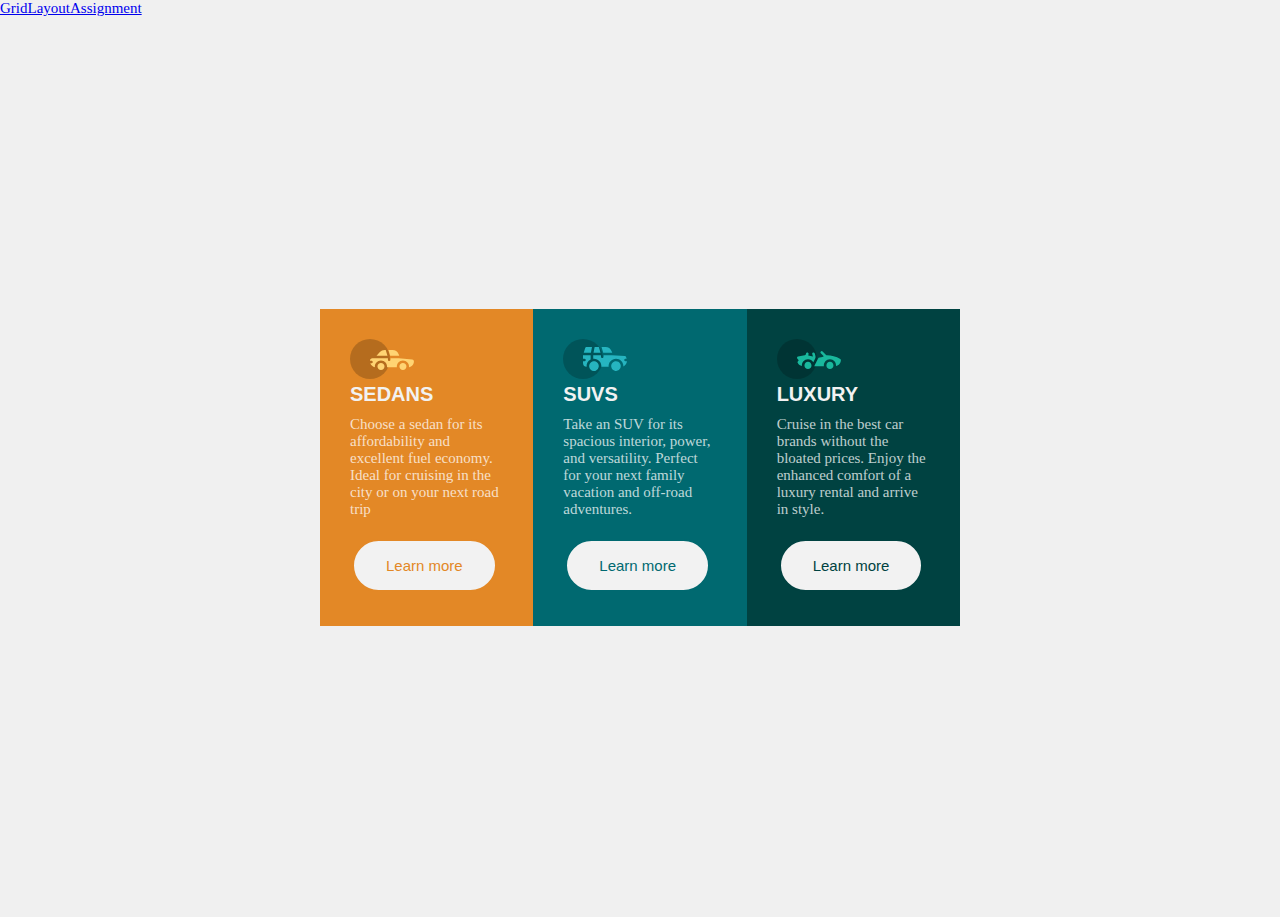
<file: index.html>
<!DOCTYPE html>
<html lang="en">
  <head>
    <meta charset="UTF-8" />
    <meta http-equiv="X-UA-Compatible" content="IE=edge" />
    <meta name="viewport" content="width=device-width, initial-scale=1.0" />
    <title>Flex-box layout</title>
    <link rel="stylesheet" href="style.css" />
    <link rel="stylesheet" href="https://fonts.google.com/specimen/Big+Shoulders+Display" />
    <link rel="stylesheet" href="https://fonts.google.com/specimen/Lexend+Deca" />
  </head>
  <body>
    <a href="grid.html">GridLayoutAssignment</a>
    <main>
      <div class="first-content">
        
        <svg width="64" height="40" xmlns="http://www.w3.org/2000/svg"><g fill="none" fill-rule="evenodd"><circle fill="#000" opacity=".201" cx="20" cy="20" r="20"/><path d="M52.936 24.11c1.942 0 3.517 1.542 3.517 3.445 0 1.903-1.575 3.445-3.517 3.445s-3.516-1.542-3.516-3.445c0-1.903 1.574-3.445 3.516-3.445zm-21.957 0c1.942 0 3.517 1.542 3.517 3.445 0 1.903-1.575 3.445-3.517 3.445s-3.516-1.542-3.516-3.445c0-1.903 1.574-3.445 3.516-3.445zm6.948-4.848v1.429c0 .716.61 1.293 1.348 1.259a1.295 1.295 0 001.225-1.295v-1.393h8.256l13.483 1.313c.956.093 1.676.881 1.676 1.814 0 2.89-2.126 5.303-4.926 5.819.397-3.557-2.458-6.62-6.053-6.62-3.646 0-6.504 3.14-6.039 6.723h-9.879c.466-3.588-2.397-6.722-6.039-6.722-3.595 0-6.45 3.062-6.052 6.62-2.14-.398-3.916-1.912-4.61-3.931h1.142c.731 0 1.32-.598 1.285-1.322-.033-.678-.629-1.2-1.322-1.2H20v-.251c0-1.274 1.066-2.243 2.306-2.243h15.62zM42.59 11c2.645 0 4.99 1.556 5.972 3.963l.726 1.779H40.17L38.413 11h4.178zm-6.865 0l1.758 5.741H26.505l3.357-3.654A6.502 6.502 0 0134.644 11h1.082z" fill="#FFD473" fill-rule="nonzero"/></g></svg>
      <br>
        <h3>SEDANS</h3>
        
        <p>
          Choose a sedan for its affordability and excellent fuel economy. Ideal
          for cruising in the city or on your next road trip
        </p><br>
        <button class="button button1">Learn more</button>
      </div>

      <div class="second-content">
        <svg width="64" height="40" xmlns="http://www.w3.org/2000/svg"><g fill="none" fill-rule="evenodd"><circle fill="#000" opacity=".201" cx="20" cy="20" r="20"/><path d="M31.002 22.358c2.917 0 5.18 2.593 4.762 5.506a4.828 4.828 0 01-2.962 3.778 4.797 4.797 0 01-5.3-1.165c-1.188-1.26-1.235-2.613-1.263-2.613-.42-2.924 1.857-5.506 4.763-5.506zm22 0c3.457 0 5.798 3.567 4.41 6.744A4.816 4.816 0 0152.3 31.94a4.826 4.826 0 01-4.06-4.077c-.42-2.915 1.846-5.506 4.762-5.506zm-15.04-6.083v1.462a1.29 1.29 0 001.352 1.29c.693-.033 1.227-.631 1.227-1.326v-1.426h8.3l13.056.716a1.29 1.29 0 011.164.917c.27.895.446 1.477.563 1.87h-1.047c-.694 0-1.291.534-1.324 1.228a1.29 1.29 0 001.288 1.352h1.445c-.164 2.225-1.57 4.193-3.6 5.05.13-4.212-3.255-7.63-7.384-7.63-4.317 0-7.762 3.718-7.358 8.086h-7.285c.43-4.655-3.503-8.531-8.131-8.046v-3.543h7.734zm-10.312 0v4.308a7.4 7.4 0 00-4.006 7.274 3.874 3.874 0 01-3.642-3.864v-1.635h1.46a1.29 1.29 0 000-2.58h-1.461v-3.213l.003-.29h7.646zm14.986-8.196c2.65 0 5 1.592 5.984 4.055l.63 1.579a5.525 5.525 0 01-.065-.004l-.026-.002-.034-.002-.022-.002a4.178 4.178 0 00-.224-.006l-.098-.001h-.039l-.136-.001h-.052l-.326-.001H40.211L38.528 8.08zm-13.632 0l-1.122 5.616h-7.144l1.47-4.71a1.29 1.29 0 011.231-.906h5.565zm6.832 0l1.683 5.615h-7.007l1.121-5.615h4.203z" fill="#26B5C0" fill-rule="nonzero"/></g></svg>
        <h3>SUVS</h3>
        
        <p>
          Take an SUV for its spacious interior, power, and versatility. Perfect
          for your next family vacation and off-road adventures.
        </p><br>
        <button class="button button2">Learn more</button>
      </div>
      <div class="third-content">
        <svg width="64" height="40" xmlns="http://www.w3.org/2000/svg"><g fill="none" fill-rule="evenodd"><circle fill="#000" opacity=".201" cx="20" cy="20" r="20"/><path d="M30.98 22.835c1.941 0 3.516 1.604 3.516 3.583 0 1.978-1.575 3.582-3.517 3.582s-3.516-1.604-3.516-3.582c0-1.979 1.574-3.583 3.516-3.583zm21.956 0c1.942 0 3.517 1.604 3.517 3.583 0 1.978-1.575 3.582-3.517 3.582s-3.516-1.604-3.516-3.582c0-1.979 1.574-3.583 3.516-3.583zm-9.143-10.45a1.27 1.27 0 011.819 0l3.715 3.784c4.444-.115 9.7 1.142 13.964 3.753.387.237.624.664.624 1.124 0 3.006-2.126 5.514-4.926 6.05.397-3.698-2.458-6.882-6.053-6.882-3.646 0-6.504 3.264-6.039 6.99h-9.669c.76-1.544.993-2.026 1.337-2.711l.082-.162c.421-.835 1.056-2.07 2.883-5.65 1.68-.023 3.47-.408 5.247-1.403l-2.984-3.04a1.328 1.328 0 010-1.854zm-7.68 1.064c.683-.2 1.395.202 1.592.898l.749 2.652a3.46 3.46 0 01-.247 2.51l-1.733 3.395-.216.424c-1.07-1.89-3.06-3.114-5.279-3.114-3.595 0-6.45 3.184-6.052 6.885-1.832-.347-3.414-1.537-4.278-3.276a1.331 1.331 0 01.117-1.376l.955-1.303-1.325-1.295c-.751-.735-.376-2.024.64-2.231l6.614-1.346.13-.026c.092-.019.145-.03.157-.031.314-.146 1.07-.591 1.07-1.506 0-.734.592-1.327 1.316-1.31.712.016 1.268.662 1.256 1.388a4.11 4.11 0 01-.348 1.611 22.69 22.69 0 014.7 1.146l-.7-2.473a1.314 1.314 0 01.882-1.622z" fill="#19B89D" fill-rule="nonzero"/></g></svg>
        <h3>LUXURY</h3>
        
        <p>
          Cruise in the best car brands without the bloated prices. Enjoy the
          enhanced comfort of a luxury rental and arrive in style.
        </p><br>
        <button class="button button3">Learn more</button>
      </div>
    </main>
  </body>
</html>
</file>
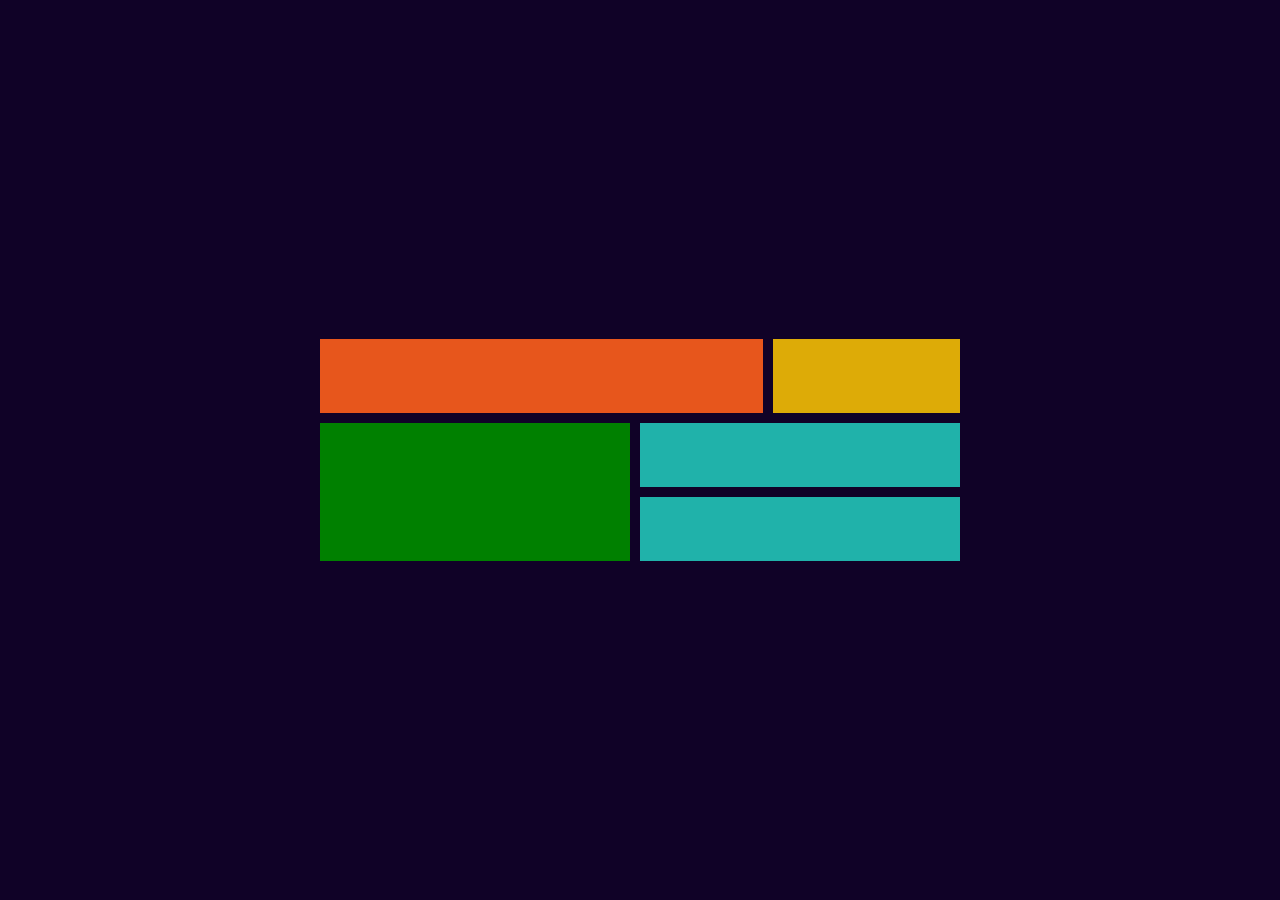
<file: grid.html>
<!DOCTYPE html>
<html lang="en">
<head>
    <meta charset="UTF-8">
    <meta http-equiv="X-UA-Compatible" content="IE=edge">
    <meta name="viewport" content="width=device-width, initial-scale=1.0">
    <link rel="stylesheet" href="grid.css"/>
    <title>Grid Layout</title>
</head>
<body>
    <main>
        <div class="item-a"></A></div>
        <div class="item-b"></div>
        <div class="item-c"></div>
        <div class="item-d"></div>
        <div class="item-e"></div>
    </main>
</body>
</html>
</file>
<file: style.css>
* {
  margin: 0;
  padding: 0;
  box-sizing: border-box;
}

body {
  background-color: #f0f0f0;
  font-size: 15px;
}

main {
  width: 50%;
  margin: auto;
  display: flex;
  justify-content: center;
  align-items: center;
  height: 100vh;
  flex-direction: row;
  border-radius: 20px;
}
.first-content {
  background-color: hsl(31, 77%, 52%);
  padding: 2em;
  width: 100%;
}
.second-content {
  background-color: hsl(184, 100%, 22%);
  padding: 2em;
  width: 100%;
}
.third-content {
  background-color: hsl(179, 100%, 13%);
  padding: 2em;
  width: 100%;
}
h3 {
  color: hsl(0, 0%, 95%);
  font-size: 20px;
  padding-bottom: 10px;
  font-size: bold;
  font-family: "Lexend Deca", sans-serif;
  font-weight: 700;
}
p{
    color: hsla(0, 0%, 100%, 0.75);
    font-family: "Big Shoulders Display", serif;
}
.button{
    background-color: #4CAF50;
    border: none;
    color: white;
    padding: 16px 32px;
    text-align: center;
    text-decoration: none;
    display: inline-block;
    font-size: 15px;
    margin: 4px 2px;
    transition-duration: 0.4s;
    cursor: pointer;
    border-radius: 50px;
}
.button1{
    background-color: hsl(0, 0%, 95%);
    color: hsl(31, 77%, 52%);
    border: 2px solid hsl(31, 77%, 52%);
}
.button1:hover{
    background-color: hsl(31, 77%, 52%);
    color: hsl(0, 0%, 95%);
    border: 2px solid hsl(0, 0%, 95%);
}
.button2{
    background-color: hsl(0, 0%, 95%);
    color: hsl(184, 100%, 22%);
    border: 2px solid hsl(184, 100%, 22%);
}
.button2:hover{
    background-color: hsl(184, 100%, 22%);
    color: hsl(0, 0%, 95%);
    border: 2px solid hsl(0, 0%, 95%);
}
.button3{
    background-color: hsl(0, 0%, 95%);
    color: hsl(179, 100%, 13%);
    border: 2px solid hsl(179, 100%, 13%);
}
.button3:hover{
    background-color: hsl(179, 100%, 13%);
    color: hsl(0, 0%, 95%);
    border: 2px solid hsl(0, 0%, 95%);
}
.top-content .p-top {
  font-weight: bold;
  color: rgb(123, 255, 0);
  font-size: 15px;
  padding-bottom: 10px;
}
.bottom-content {
  display: flex;
  width: 100%;
}
.top-content .top-bottom {
  background-color: rgb(22, 153, 153);
  padding: 2em;
  width: 50%;
}
.top-content .second-bottom {
  background-color: rgb(30, 192, 192);
  padding: 2em;
  width: 50%;
}
</file>
<file: grid.css>
*{
    margin: 0;
    padding: 0;

}
body{
    background-color: rgb(16, 2, 39);
    display: flex;
    align-items: center;
    height: 100vh;
}
main{
    display: grid;
    grid-template-areas: 
    'a a a c'
    'b b d d'
    'b b e e'
    ; 
    gap: 10px;
    width: 50%;
    margin: auto;
}

main div{
    padding: 2em;
    text-align: center;
}   
.item-a{
    background-color: rgb(231, 86, 28);
    grid-area: a;
    height: 10px;
}
.item-b{
    background-color: green;
    grid-area: b; 
}
.item-c{
    background-color: rgb(221, 171, 7);
    grid-area: c;
    height: 10px;
}
.item-d{
    background-color: lightseagreen;
    grid-area: d;
    
}
.item-e{ 
    background-color: lightseagreen;
    grid-area: e;
}
</file>
